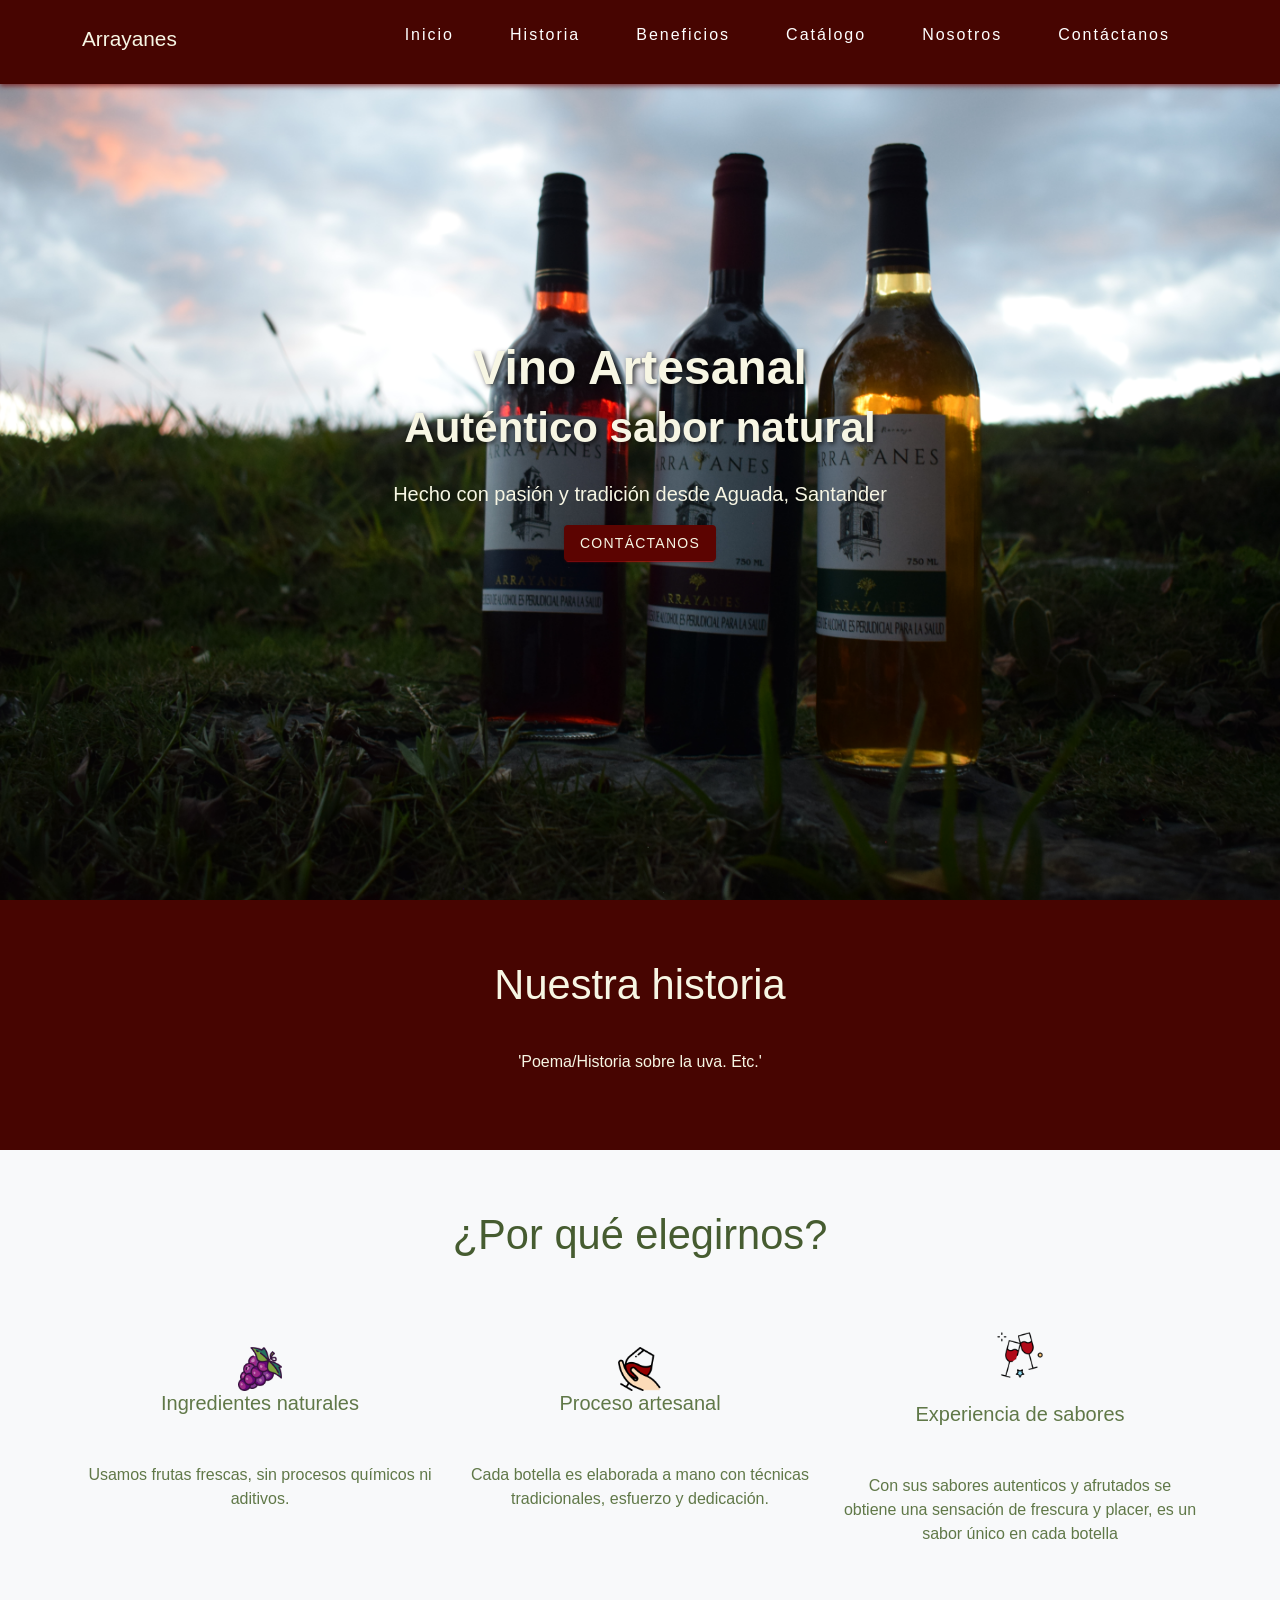
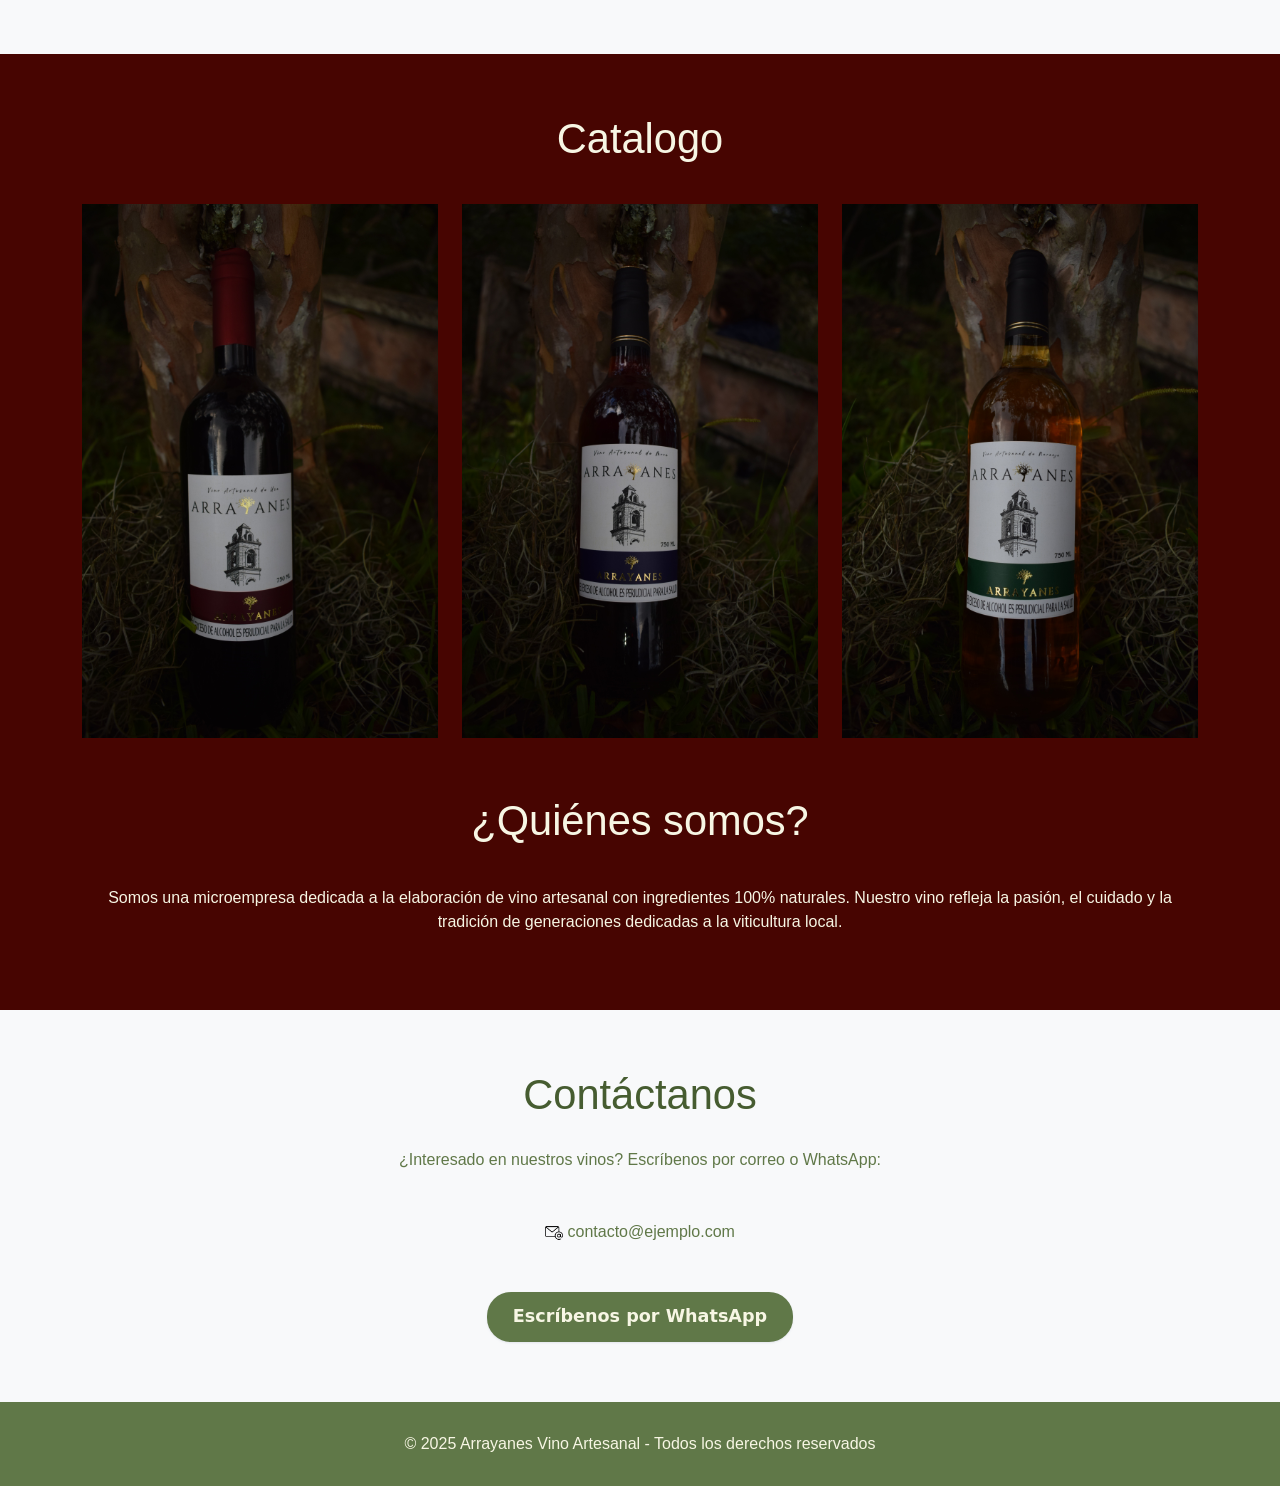
<file: index.html>
<!DOCTYPE html>
<html lang="es">
<head>
<meta charset="UTF-8" />
<meta name="viewport" content="width=device-width, initial-scale=1.0" />
<title>Arrayanes Vino Artesanal</title>
<link href="https://cdn.jsdelivr.net/npm/bootstrap@5.3.2/dist/css/bootstrap.min.css" rel="stylesheet">
<link rel="stylesheet" href="Styles/index.css">
</head>
<body>
<!----------------------------------------NAVBAR ---------------------------------------->
<nav class="navbar navbar-expand-lg navbar-dark bg-dark fixed-top" id="navbar">
<div class="container">
<a class="navbar-brand" href="index.html">Arrayanes</a>

<button class="navbar-toggler" type="button" data-bs-toggle="collapse" data-bs-target="#menuNavbar" aria-controls="menuNavbar" aria-expanded="false" aria-label="Toggle navigation">
    <span class="navbar-toggler-icon"></span>
</button>
<div class="collapse navbar-collapse" id="menuNavbar">
    <ul class="navbar-nav ms-auto">
        <li class="nav-item"><a class="nav-link" href="#inicio">Inicio</a></li>
        <li class="nav-item"><a class="nav-link" href="#historia">Historia</a></li>
        <li class="nav-item"><a class="nav-link" href="#beneficios">Beneficios</a></li>
        <li class="nav-item"><a class="nav-link" href="#catalogo">Catálogo</a></li>
        <li class="nav-item"><a class="nav-link" href="#nosotros">Nosotros</a></li>
        <li class="nav-item"><a class="nav-link" href="#contacto">Contáctanos</a></li>
    </ul>
</div>
</div>
</nav>

<!---------------------------------------- INICIO ---------------------------------------->
<section class="inicio" id="inicio">
<div class="container">
    <h1>Vino Artesanal <br><small>Auténtico sabor natural</small></h1>
    <p class="lead mt-4">Hecho con pasión y tradición desde Aguada, Santander</p>
    <a href="#contacto" class="btn-contacto">Contáctanos</a>
</div>
</section>

<!---------------------------------------- NUESTRA HISTORIA ---------------------------------------->
<section class="section text-center" id="historia">
<div class="container">
    <h2 class="mb-4">Nuestra historia</h2>
    <p>'Poema/Historia sobre la uva. Etc.'</p>
</div>
</section>

<!---------------------------------------- BENEFICIOS ---------------------------------------->
<section class="section bg-light" id="beneficios">
<div class="container text-center">
    <h2 class="mb-1">¿Por qué elegirnos?</h2>
    <br>
    <br>
    <div class="row">
    <div class="col-md-4">
        <img src="Assets/uva.png" class="benefit-icon" alt="Icono">
        <h5 class="mb-5">Ingredientes naturales</h5>
        <p class="mb-5">Usamos frutas frescas, sin procesos químicos ni aditivos.</p>
    </div>
    <div class="col-md-4">
        <img src="Assets/copa-de-vino.png" class="benefit-icon" alt="Icono">
        <h5 class="mb-5">Proceso artesanal</h5>
        <p class="mb-5">Cada botella es elaborada a mano con técnicas tradicionales, esfuerzo y dedicación.</p>
    </div>
    <div class="col-md-4">
        <img src="Assets/brindis.png" class="benefit-icons" alt="Icono">
        <br><br>
        <h5 class="mb-5">Experiencia de sabores</h5>
        <p class="mb-5">Con sus sabores autenticos y afrutados se obtiene una sensación de frescura y placer, es un sabor único en cada botella</p>
    </div>
    </div>
</div>
</section>

<!---------------------------------------- CATALOGO ---------------------------------------->
<section class="section" id="catalogo">
<div class="container text-center">
    <h2 class="mb-4">Catalogo</h2>
    <div class="row g-4 justify-content-center">
        <div class="col-md-4">
            <div class="img-vino">
                <a href="vino-uva.html">
                    <img src="Assets/Uva.JPG" class="img-fluid mx-auto d-block" alt="vino de uva">
                </a>
            </div>
        </div>
        <div class="col-md-4">    
            <div class="img-vino">
            <a href="vino-mora.html">
                <img src="Assets/Mora.JPG" class="img-fluid mx-auto d-block" alt="vino de mora">
            </a>
            </div>
        </div>
        <div class="col-md-4"> 
            <div class="img-vino">
            <a href="vino-naranja.html">
                <img src="Assets/Naranja.JPG" class="img-fluid mx-auto d-block" alt="vino de naranja">
            </a>
            </div>
        </div>
    </div>
<br>
<br>
<br>
</div>
</section>

<!---------------------------------------- ¿QUIÉNES SOMOS? ---------------------------------------->
<section class="section text-center" id="nosotros">
<div class="container">
    <h2 class="mb-4">¿Quiénes somos?</h2>
    <p>Somos una microempresa dedicada a la elaboración de vino artesanal con ingredientes 100% naturales. Nuestro vino refleja la pasión, el cuidado y la tradición de generaciones dedicadas a la viticultura local.</p>
</div>
</section>

<!---------------------------------------- CONTACTO ---------------------------------------->
<section class="section bg-light" id="contacto">
<div class="container text-center">
    <h2 class="mb-1">Contáctanos</h2>
    <br>
    <p class="mb-5">¿Interesado en nuestros vinos? Escríbenos por correo o WhatsApp:</p>
    <p class="mb-5" id="Info-correo">
        <img class="img-correo" src="Assets/correo.png" alt="Correo"> 
        contacto@ejemplo.com
    </p>
    <a href="https://wa.me/573052491239" target="_blank" class="btn-whatsapp">Escríbenos por WhatsApp</a>
</div>
</section>

<!---------------------------------------- FOOTER ---------------------------------------->
<footer class="text-center">
<div class="container">
    <p class="mb-0">© 2025 Arrayanes Vino Artesanal - Todos los derechos reservados</p>
</div>
</footer>

<!----------------------------------------Scripts---------------------------------------->
<script src="https://cdn.jsdelivr.net/npm/bootstrap@5.3.2/dist/js/bootstrap.bundle.min.js"></script>
<script>
let posicionAnterior = window.pageYOffset;

window.onscroll = function () {
const navbar = document.getElementById("navbar");
let posicionActual = window.pageYOffset;
if (posicionAnterior > posicionActual) {
    navbar.style.top = "0";
} else {
    navbar.style.top = "-80px";
}
posicionAnterior = posicionActual;
};

document.addEventListener("DOMContentLoaded", function () {
const menu = document.getElementById("menuNavbar");
const enlaces = document.querySelectorAll(".navbar-nav .nav-link");

enlaces.forEach((enlace) => {
    enlace.addEventListener("click", () => {
    if (menu.classList.contains("show")) {
        new bootstrap.Collapse(menu).hide();
    }
    });
});

document.addEventListener("click", (event) => {
    const isClickInside = menu.contains(event.target) || event.target.closest(".navbar-toggler");
    if (!isClickInside && menu.classList.contains("show")) {
    new bootstrap.Collapse(menu).hide();
    }
});
});
</script>
</body>
</html>
</file>
<file: Styles/index.css>
body {
font-family: 'Segoe UI', sans-serif;
background-color: #470501;
color: #4b2e2e;
}

.navbar {
box-shadow: 0 2px 5px rgba(108, 3, 3, 0.708);
background-color: #470501 !important;
color: #F7F6E4;
padding-bottom: 15px;
position: fixed;
top: 0;
width: 100%;
transition: top 0.3s ease-in-out;
z-index: 999;
}

.navbar a{
text-decoration: none;
}

.navbar-brand{
color: #F7F6E4;
font-size: 1.3rem;
}

.nav-link{
text-align: center;
display: inline-block;
padding: 15px 40px;
cursor: pointer;
letter-spacing: 2px;
position:relative;
overflow:hidden;
margin: 0 20px;
color: #F7F6E4;
transition: color 0.3s;
}

.nav-link:before {
content: "";
position: absolute;
width: 0;
background : #F7F6E4;
left: 45%;
height: 2px;
bottom: 0;
transition: all .3s;
opacity: 0.7;
}

.nav-link:hover:before {
width: 100%;
left:0;
}
.navbar-collapse {
background-color: #470501 !important;
}

@keyframes fadeSlideDown {
0% {
opacity: 0;
transform: translateY(-10px);
}
100% {
opacity: 1;
transform: translateY(0);
}
}

.navbar-collapse.show {
animation: fadeSlideDown 0.4s ease-out;
}

.navbar-nav .nav-link {
color: white !important;
}

.inicio {
background-image: url('../Assets/Portada.JPG');
background-size: cover;
background-position: center;
height: 100vh;
color: #F7F6E4;
display: flex;
align-items: center;
justify-content: center;
text-align: center;
}

.inicio h1 {
font-size: 3rem;
font-weight: bold;
text-shadow: 2px 2px 5px rgba(0,0,0,0.7);
}

.benefit-icon{
width: 2.7rem;
height: 2.7rem;
}

.benefit-icons{
margin-top: 20px;
width: 2.9rem;
height: 2.9rem;
}

.row{
text-align: center;
align-items: center;
}

.btn-contacto {
align-items: center;
appearance: none;
border-radius: 4px;
border-style: none;
box-shadow: rgba(221, 14, 14, 0.562) 0 3px 1px -2px,rgba(113, 8, 8, 0.14) 0 2px 2px 0,rgba(0, 0, 0, .12) 0 1px 5px 0;
box-sizing: border-box;
color: #F7F6E4;
cursor: pointer;
display: inline-flex;
font-family: Roboto,sans-serif;
font-size: .875rem;
font-weight: 500;
height: 36px;
justify-content: center;
letter-spacing: .0892857em;
line-height: normal;
min-width: 64px;
outline: none;
overflow: visible;
padding: 0 16px;
position: relative;
text-align: center;
text-decoration: none;
text-transform: uppercase;
transition: box-shadow 280ms cubic-bezier(.4, 0, .2, 1);
user-select: none;
-webkit-user-select: none;
touch-action: manipulation;
vertical-align: middle;
will-change: transform,opacity;
}

.btn-contacto:hover {
box-shadow: rgba(114, 3, 3, 0.553) 0 2px 4px -1px, rgba(120, 6, 6, 0.58) 0 4px 5px 0, rgba(103, 5, 5, 0.53) 0 1px 10px 0;
}

.btn-contacto:disabled {
background-color: rgba(154, 1, 1, 0.678);
box-shadow: rgba(173, 3, 3, 0.749) 0 0 0 0, rgba(156, 3, 3, 0.676) 0 0 0 0, rgba(203, 29, 29, 0.562) 0 0 0 0;
color: rgba(0, 0, 0, .37);
cursor: default;
pointer-events: none;
}

.btn-contacto:not(:disabled) {
background-color: #5c0401;
}

.btn-contacto:focus {
box-shadow: rgba(114, 3, 3, 0.553) 0 2px 4px -1px, rgba(120, 6, 6, 0.58) 0 4px 5px 0, rgba(103, 5, 5, 0.53) 0 1px 10px 0;
}

.btn-contacto:active {
box-shadow: rgba(114, 3, 3, 0.553) 0 2px 4px -1px, rgba(120, 6, 6, 0.58) 0 4px 5px 0, rgba(103, 5, 5, 0.53) 0 1px 10px 0;
background: #bc1007;
}

.section {
padding: 60px 15px;
color: #F7F6E4;
}

.mb-1{
color: #465c30;
font-size: 2.6rem;
}

.mb-4{
font-size:2.6rem;
padding-bottom: 1rem;
}

.mb-5{
color: #607848;
}

.img-vino{
width: 100%;
height: 25rem;
border-radius: 0.25rem;
transition: transform 0.3s ease, box-shadow 0.3s ease;
}

.img-vino:hover{
transform: scale(1.02);
box-shadow: 0 8px 16px rgba(0, 0, 0, 0.4);
}

.img-correo{
width: 18px;
}

.btn-whatsapp {
background-color: #607848;
color:#F7F6E4;
border: 0 solid #e2e8f0;
border-radius: 1.5rem;
box-sizing: border-box;
cursor: pointer;
display: inline-block;
font-family: "Basier circle",-apple-system,system-ui,"Segoe UI",Roboto,"Helvetica Neue",Arial,"Noto Sans",sans-serif,"Apple Color Emoji","Segoe UI Emoji","Segoe UI Symbol","Noto Color Emoji";
font-size: 1.1rem;
font-weight: 600;
line-height: 1;
padding: 1rem 1.6rem;
text-align: center;
text-decoration: none #0d172a solid;
text-decoration-thickness: auto;
transition: all .1s cubic-bezier(.4, 0, .2, 1);
box-shadow: 0px 1px 2px rgba(166, 175, 195, 0.25);
user-select: none;
-webkit-user-select: none;
touch-action: manipulation;
}

.btn-whatsapp:hover {
background-color: #789048;
color: #F7F6E4;
}

html {
scroll-behavior: smooth;
}

footer {
background-color: #607848;
color: #F7F6E4;
padding: 30px 0;
}

/*--- RESPONSIVE ---*/
@media (max-width: 768px) {
.navbar .container {
flex-direction: column;
align-items: flex-start;
}

.navbar-brand {
margin-bottom: 10px;
}

.navbar div {
display: flex;
flex-wrap: wrap;
justify-content: center;
width: 100%;
text-align: center;
}

.nav-link {
padding: 10px 15px;
margin: 5px;
flex: 1 1 100%;
text-align: center;
}

.img-vino {
width: 14rem;
height: 18rem;
}

.btn-whatsapp {
font-size: 1.125rem;
padding: 1rem 2rem;
}
}

@media (max-width: 480px) {
.img-vino {
width: 100%;
height: auto;
}
}
</file>
